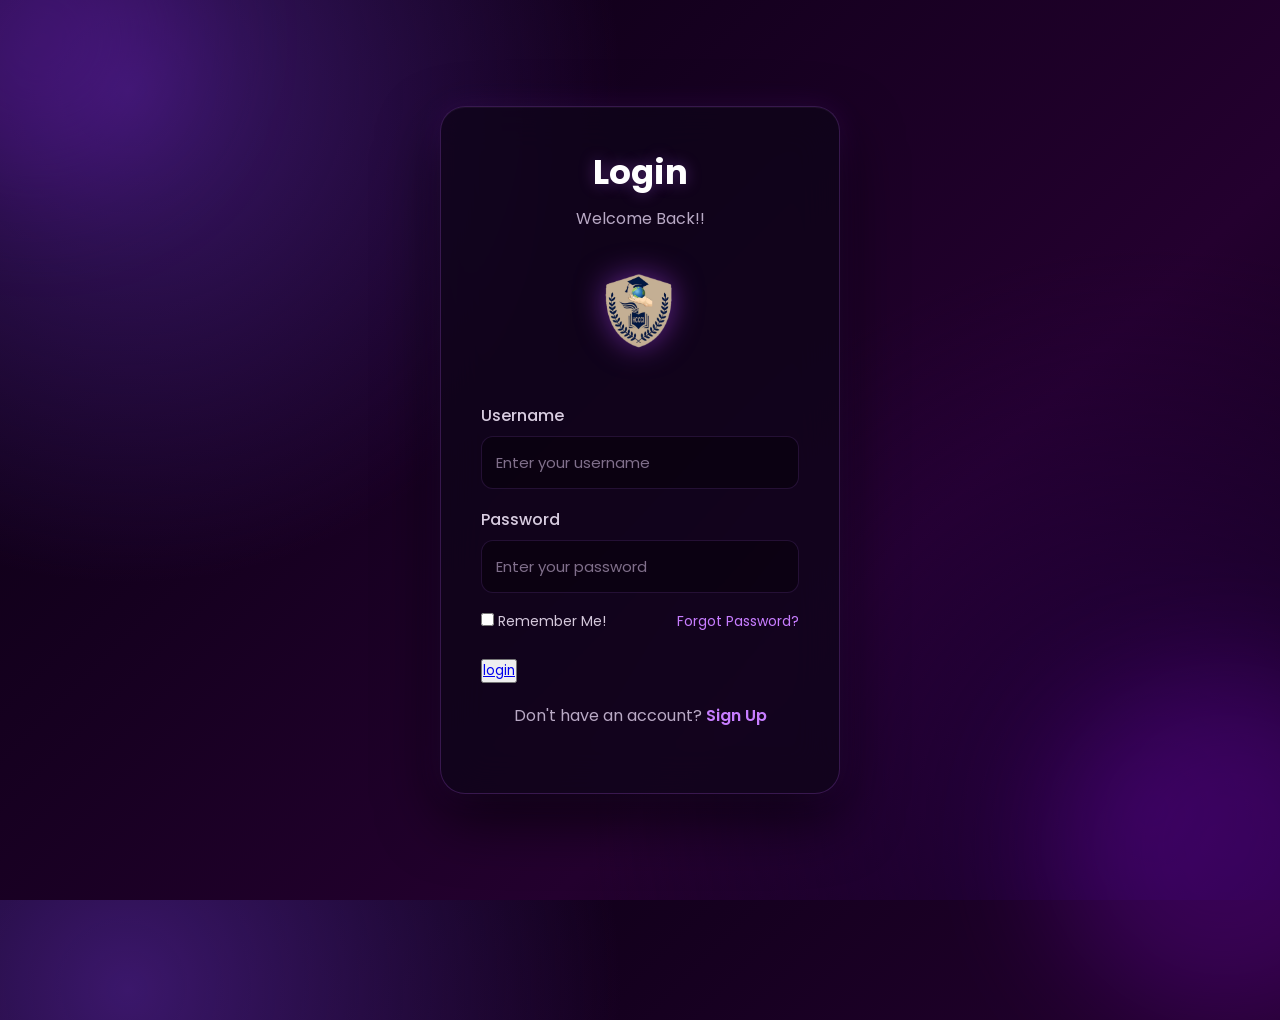
<file: Index.html>
<!DOCTYPE html>
<html lang="en">
<head>
    <meta charset="UTF-8">
    <meta name="viewport" content="width=device-width, initial-scale=1.0">
    <title>Login Page</title>
    <link rel="stylesheet" href="styles.css">
</head>
<body>

<div class="login-container">
    <form class="login-form">
        <h2>Login</h2>
        <p>Welcome Back!!</p>

        <!-- Login Logo -->
        <div class="login-logo">
            <img src="logo.png" alt="Login Logo">
        </div>

        <div class="input-group">
            <label>Username</label>
            <input type="text" placeholder="Enter your username" required>
        </div>

        <div class="input-group">
            <label>Password</label>
            <input type="password" placeholder="Enter your password" required>
        </div>

        <div class="options">
            <label>
                <input type="checkbox">
                Remember Me!
            </label>

            <a href="#">Forgot Password?</a>
        </div>

        <button> <a href="Dashboard.html">login</a></button>

        <p class="signup">
            Don't have an account?
            <a href="SignUp.html">Sign Up</a>
           
        </p>
    </form>
</div>

</body>
</file>
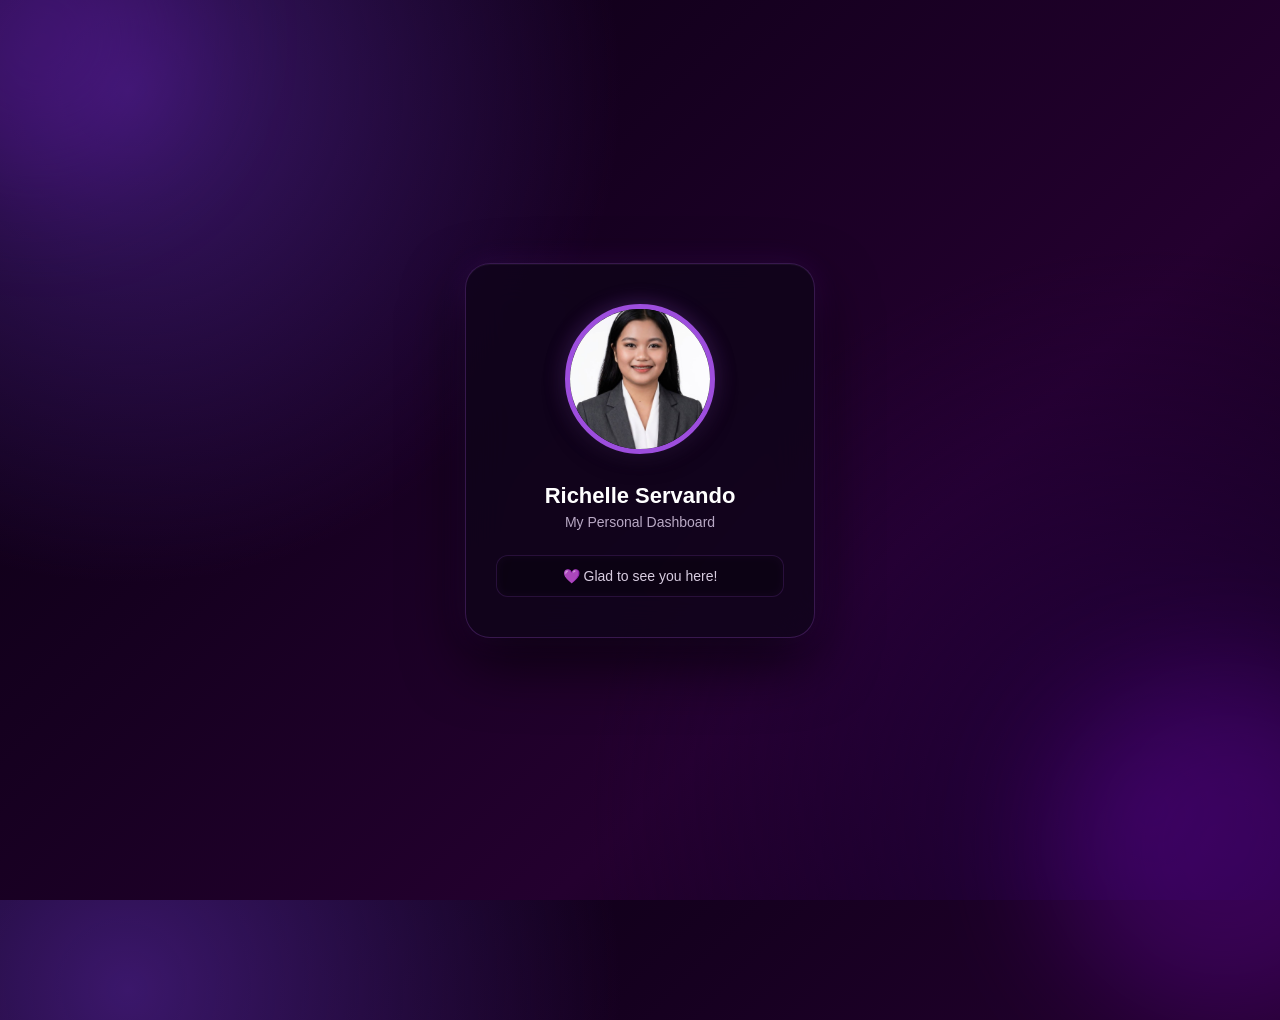
<file: Dashboard.html>
<!DOCTYPE html>
<html lang="en">
<head>
    <meta charset="UTF-8">
    <meta name="viewport" content="width=device-width, initial-scale=1.0">
    <title>Richelle's Dashboard</title>

    <style>
        * {
            box-sizing: border-box;
        }

        body {
            margin: 0;
            min-height: 100vh;
            display: flex;
            justify-content: center;
            align-items: center;
            font-family: Arial, sans-serif;

            background:
                radial-gradient(circle at 10% 10%, #3b176b 0%, transparent 35%),
                radial-gradient(circle at 90% 90%, #25003d 0%, transparent 40%),
                linear-gradient(
                    135deg,
                    #08000f,
                    #15001f,
                    #24002f,
                    #0a0012
                );

            overflow: hidden;
            position: relative;
        }

        /* Decorative purple glow */
        body::before,
        body::after {
            content: "";
            position: absolute;
            border-radius: 50%;
            filter: blur(60px);
            z-index: 0;
        }

        body::before {
            width: 280px;
            height: 280px;
            background: #5a189a;
            top: -100px;
            left: -100px;
            opacity: .35;
        }

        body::after {
            width: 350px;
            height: 350px;
            background: #7209b7;
            bottom: -120px;
            right: -120px;
            opacity: .3;
        }

        /* Dashboard */
        .dashboard {
            width: 350px;
            padding: 40px 30px;
            text-align: center;

            background: rgba(15, 5, 25, .78);
            backdrop-filter: blur(20px);
            -webkit-backdrop-filter: blur(20px);

            border: 1px solid rgba(190, 100, 255, .22);
            border-radius: 25px;

            box-shadow:
                0 25px 60px rgba(0, 0, 0, .65),
                0 0 30px rgba(130, 40, 200, .18),
                inset 0 1px 1px rgba(255, 255, 255, .05);

            color: white;
            position: relative;
            z-index: 1;

            transition: .3s ease;
        }

        .dashboard:hover {
            transform: translateY(-8px);

            box-shadow:
                0 30px 65px rgba(0, 0, 0, .75),
                0 0 35px rgba(157, 78, 221, .25);
        }

        /* Title */
        h1 {
            margin-bottom: 25px;
            font-size: 32px;
            letter-spacing: 2px;
            color: #ffffff;

            text-shadow:
                0 0 15px rgba(190, 100, 255, .35);
        }

        /* Profile Picture */
        .profile-pic {
            width: 150px;
            height: 150px;
            object-fit: cover;

            border-radius: 50%;
            border: 5px solid #9d4edd;

            box-shadow:
                0 8px 20px rgba(0, 0, 0, .5),
                0 0 20px rgba(157, 78, 221, .35);

            transition: .3s ease;
        }

        .profile-pic:hover {
            transform: scale(1.08);
            border-color: #c77dff;

            box-shadow:
                0 0 30px rgba(199, 125, 255, .6);
        }

        /* Name */
        h3 {
            margin-top: 25px;
            margin-bottom: 5px;
            font-size: 22px;
            color: #ffffff;
        }

        /* Role */
        .role {
            margin: 0;
            color: #b9a9c5;
            font-size: 14px;
        }

        /* Welcome Message */
        .welcome {
            margin-top: 25px;
            padding: 12px;

            border-radius: 12px;

            background: rgba(0, 0, 0, .3);
            border: 1px solid rgba(157, 78, 221, .2);

            color: #d8cce0;
            font-size: 14px;

            box-shadow:
                inset 0 0 10px rgba(157, 78, 221, .05);
        }

        /* Purple heart */
        .welcome::first-letter {
            color: #c77dff;
        }

        /* Responsive */
        @media (max-width: 450px) {
            .dashboard {
                width: 90%;
                padding: 35px 25px;
            }

            h1 {
                font-size: 28px;
            }

            .profile-pic {
                width: 130px;
                height: 130px;
            }
        }
    </style>
</head>

<body>

    <div class="dashboard">

        <img 
            src="Unknown.jpeg" 
            alt="Profile Picture" 
            class="profile-pic"
        >

        <h3>Richelle Servando</h3>

        <p class="role">My Personal Dashboard</p>

        <div class="welcome">
            💜 Glad to see you here!
        </div>

    </div>

</body>
</html>
</file>
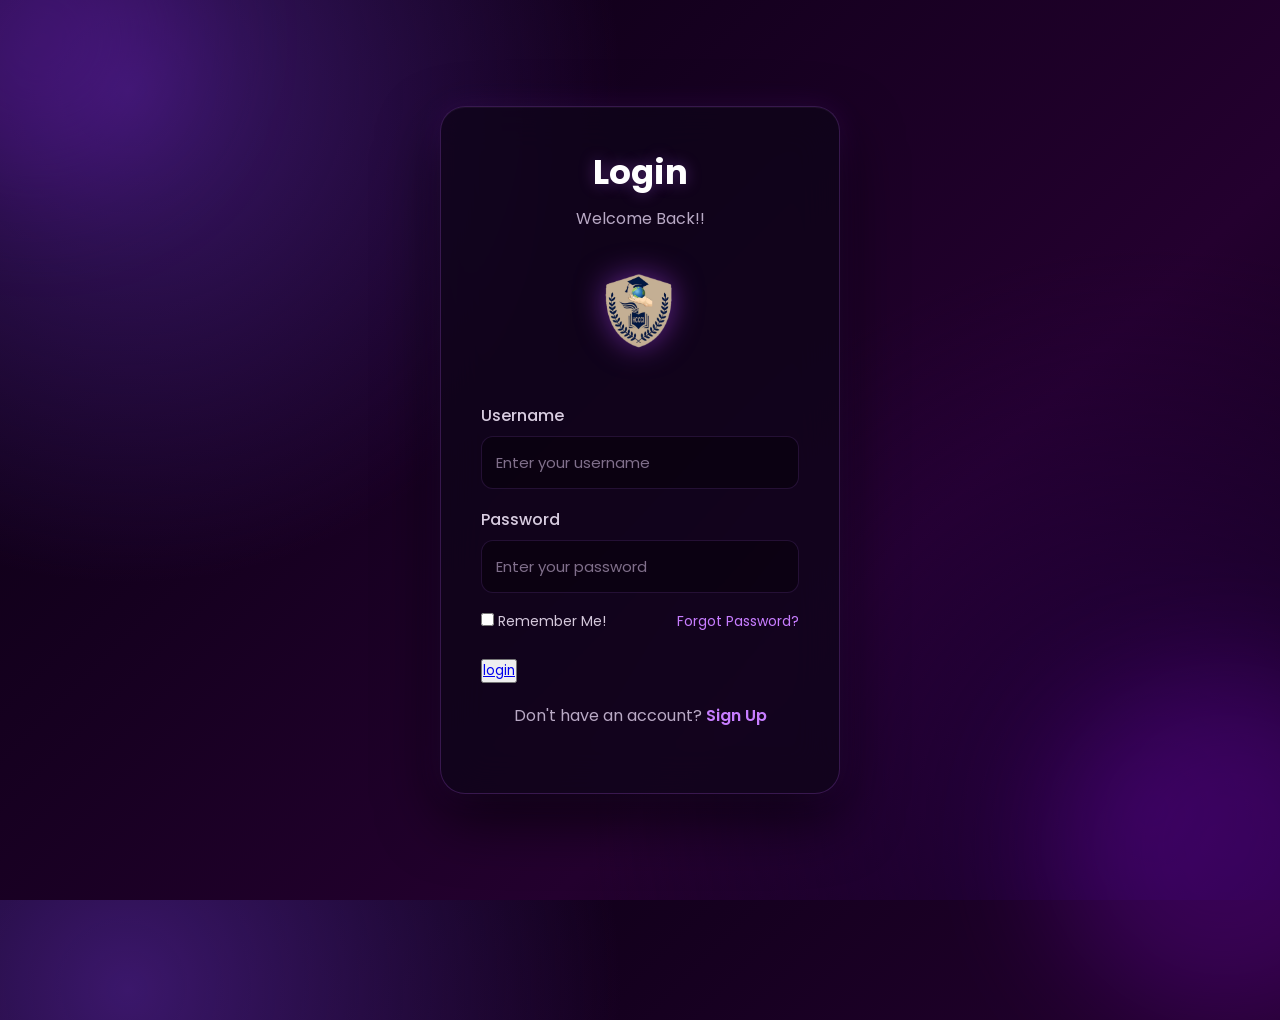
<file: LoginPage.html>
<!DOCTYPE html>
<html lang="en">
<head>
    <meta charset="UTF-8">
    <meta name="viewport" content="width=device-width, initial-scale=1.0">
    <title>Login Page</title>
    <link rel="stylesheet" href="styles.css">
</head>
<body>

<div class="login-container">
    <form class="login-form">
        <h2>Login</h2>
        <p>Welcome Back!!</p>

        <!-- Login Logo -->
        <div class="login-logo">
            <img src="logo.png" alt="Login Logo">
        </div>

        <div class="input-group">
            <label>Username</label>
            <input type="text" placeholder="Enter your username" required>
        </div>

        <div class="input-group">
            <label>Password</label>
            <input type="password" placeholder="Enter your password" required>
        </div>

        <div class="options">
            <label>
                <input type="checkbox">
                Remember Me!
            </label>

            <a href="#">Forgot Password?</a>
        </div>

        <button> <a href="Dashboard.html">login</a></button>

        <p class="signup">
            Don't have an account?
            <a href="SignUp.html">Sign Up</a>
           
        </p>
    </form>
</div>

</body>
</file>
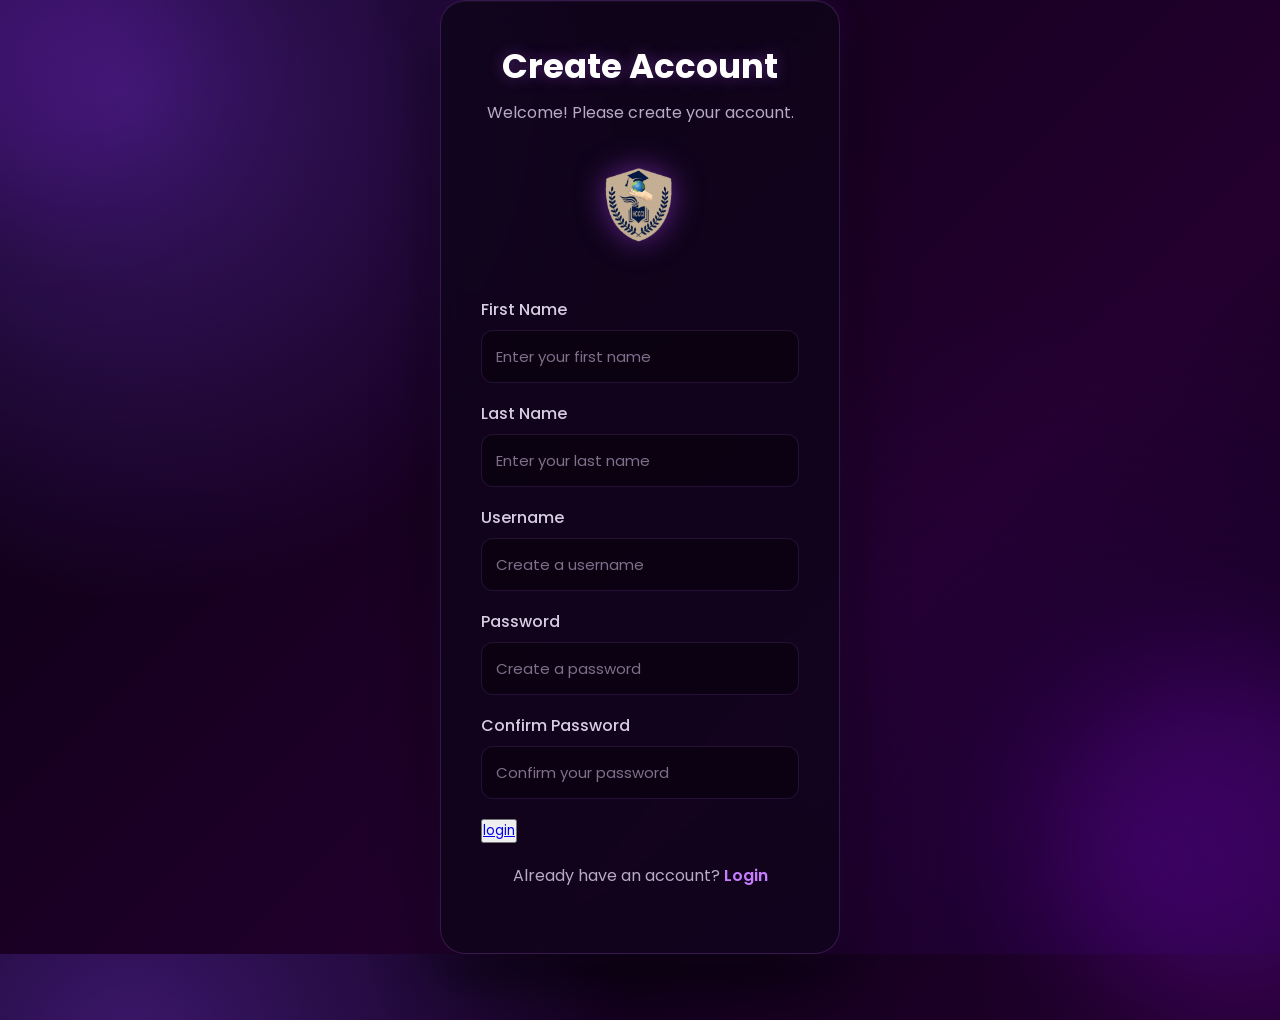
<file: SignUp.html>
<!DOCTYPE html>
<html lang="en">
<head>
    <meta charset="UTF-8">
    <meta name="viewport" content="width=device-width, initial-scale=1.0">
    <title>Sign Up Page</title>
    <link rel="stylesheet" href="styles.css">
</head>
<body>

<div class="login-container">
    <form class="login-form">

        <h2>Create Account</h2>
        <p>Welcome! Please create your account.</p>

        <!-- Sign Up Logo -->
        <div class="login-logo">
            <img src="logo.png" alt="Sign Up Logo">
        </div>

        <div class="input-group">
            <label>First Name</label>
            <input type="text" placeholder="Enter your first name" required>
        </div>

        <div class="input-group">
            <label>Last Name</label>
            <input type="text" placeholder="Enter your last name" required>
        </div>

        <div class="input-group">
            <label>Username</label>
            <input type="text" placeholder="Create a username" required>
        </div>

        <div class="input-group">
            <label>Password</label>
            <input type="password" placeholder="Create a password" required>
        </div>

        <div class="input-group">
            <label>Confirm Password</label>
            <input type="password" placeholder="Confirm your password" required>
        </div>

        <button> <a href="Dashboard.html">login</a></button>
        <p class="signup">
            Already have an account?
            <a href="Login.html">Login</a>
        </p>

    </form>
</div>

</body>
</html>
</file>
<file: styles.css>
/* Google Font */
@import url('https://fonts.googleapis.com/css2?family=Poppins:wght@300;400;500;600;700&display=swap');

*{
    margin:0;
    padding:0;
    box-sizing:border-box;
    font-family:'Poppins',sans-serif;
}

body{
    display:flex;
    justify-content:center;
    align-items:center;
    min-height:100vh;
    background:
        radial-gradient(circle at 10% 10%, #3b176b 0%, transparent 35%),
        radial-gradient(circle at 90% 90%, #25003d 0%, transparent 40%),
        linear-gradient(
            135deg,
            #08000f,
            #15001f,
            #24002f,
            #0a0012
        );
    overflow:hidden;
}

/* Logo */
.login-logo {
    text-align:center;
    margin-bottom:10px;
}

.login-logo img {
    width:130px;
    height:130px;
    object-fit:contain;
    filter:drop-shadow(0 0 15px rgba(180,70,255,.5));
}

/* Decorative circles */
body::before,
body::after{
    content:"";
    position:absolute;
    border-radius:50%;
    filter:blur(60px);
    z-index:0;
}

body::before{
    width:280px;
    height:280px;
    background:#5a189a;
    top:-100px;
    left:-100px;
    opacity:.35;
}

body::after{
    width:350px;
    height:350px;
    background:#7209b7;
    bottom:-120px;
    right:-120px;
    opacity:.3;
}

/* Container */
.login-container{
    width:400px;
    position:relative;
    z-index:1;
}

/* Glass Card */
.login-form{
    background:rgba(15, 5, 25, .78);
    backdrop-filter:blur(20px);
    -webkit-backdrop-filter:blur(20px);

    border:1px solid rgba(190, 100, 255, .22);
    border-radius:25px;

    padding:40px;

    box-shadow:
        0 25px 60px rgba(0,0,0,.65),
        0 0 30px rgba(130,40,200,.18),
        inset 0 1px 1px rgba(255,255,255,.05);
}

/* Heading */
.login-form h2{
    text-align:center;
    color:#ffffff;
    font-size:34px;
    margin-bottom:8px;
    text-shadow:0 0 15px rgba(190,100,255,.35);
}

.login-form p{
    text-align:center;
    color:#b9a9c5;
    margin-bottom:25px;
}

/* Input */
.input-group{
    margin-bottom:18px;
}

.input-group label{
    display:block;
    color:#d8cce0;
    margin-bottom:8px;
    font-weight:500;
}

.input-group input{
    width:100%;
    padding:14px;

    border:1px solid rgba(180,100,255,.15);
    border-radius:12px;

    background:rgba(0,0,0,.35);
    color:#ffffff;

    font-size:15px;
    outline:none;
    transition:.3s;
}

.input-group input::placeholder{
    color:#806f8b;
}

.input-group input:focus{
    background:rgba(30,10,45,.8);
    border-color:#9d4edd;

    box-shadow:
        0 0 10px rgba(157,78,221,.35),
        inset 0 0 8px rgba(157,78,221,.08);
}

/* Remember Me */
.options{
    display:flex;
    justify-content:space-between;
    align-items:center;

    margin-bottom:25px;

    color:#d5c9dc;
    font-size:14px;
}

.options input{
    accent-color:#9d4edd;
}

.options a{
    color:#c77dff;
    text-decoration:none;
}

.options a:hover{
    color:#e0aaff;
    text-decoration:underline;
}

/* Login Button */
.login-btn{
    display:block;
    width:100%;

    text-align:center;
    text-decoration:none;

    background:linear-gradient(
        90deg,
        #5a189a,
        #7b2cbf,
        #9d4edd
    );

    color:#ffffff;

    padding:14px;
    border-radius:12px;

    font-size:17px;
    font-weight:600;

    transition:.3s;

    box-shadow:
        0 10px 25px rgba(0,0,0,.45),
        0 0 15px rgba(157,78,221,.2);
}

.login-btn:hover{
    transform:translateY(-3px);

    background:linear-gradient(
        90deg,
        #7b2cbf,
        #9d4edd,
        #c77dff
    );

    box-shadow:
        0 12px 30px rgba(0,0,0,.55),
        0 0 25px rgba(194,106,255,.45);
}

/* Signup */
.signup{
    margin-top:20px;
    color:#b9a9c5;
}

.signup a{
    color:#c77dff;
    text-decoration:none;
    font-weight:600;
}

.signup a:hover{
    color:#e0aaff;
    text-decoration:underline;
}

/* Responsive */
@media(max-width:450px){

    .login-container{
        width:90%;
    }

    .login-form{
        padding:30px;
    }

    .login-form h2{
        font-size:28px;
    }

    .login-logo img{
        width:110px;
        height:110px;
    }
}
</file>
